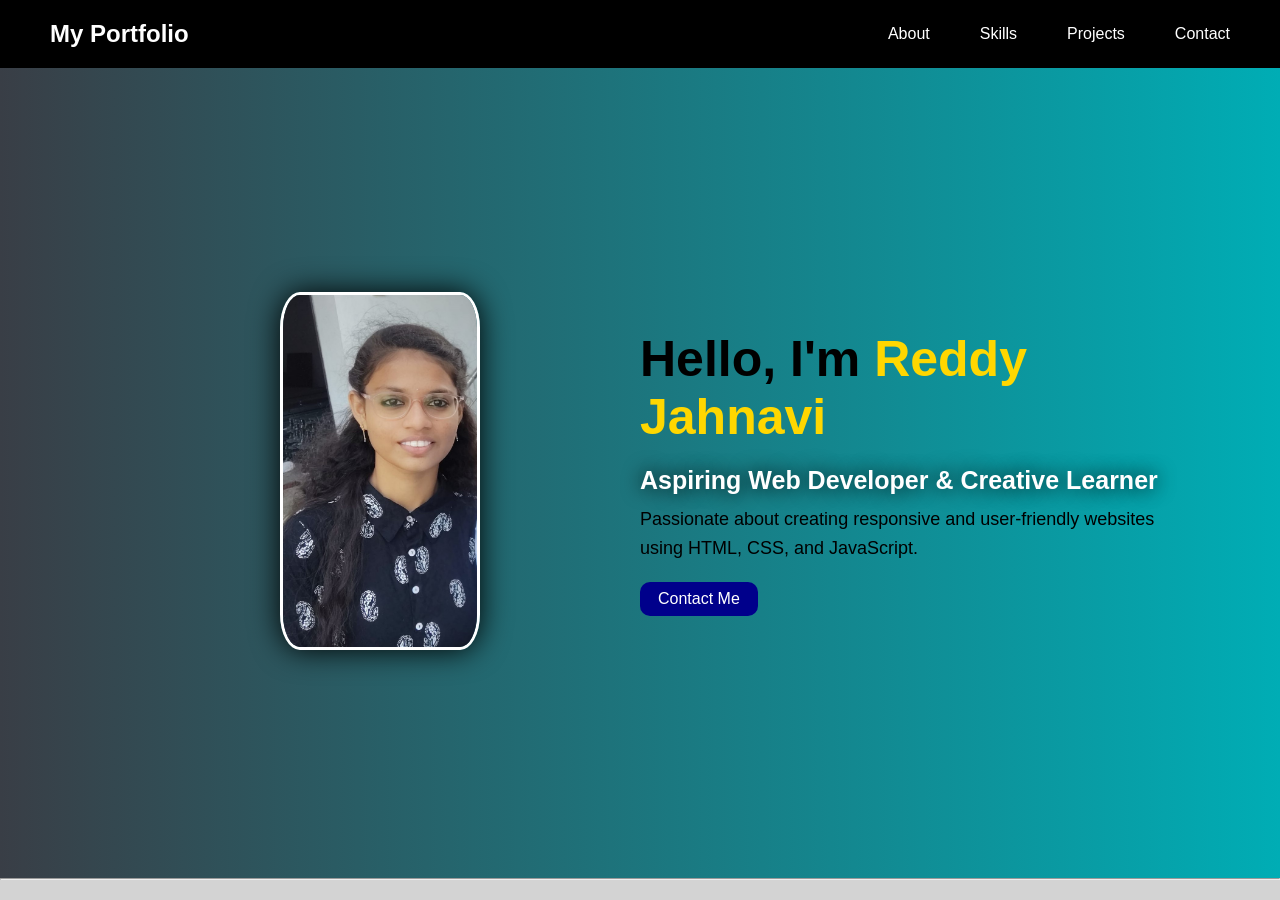
<file: project01/index.html>
<!DOCTYPE html>
<html lang="en">
<head>
    <meta charset="UTF-8">
    <title>My Portfolio</title>
    <meta name="viewport" content="width=device-width, initial-scale=1.0">
    
    <link rel="stylesheet" href="portfolio.css">
</head>
<body>

<!-- Navbar -->
<nav>
    <h2 class="logo">My Portfolio</h2>
    <ul>
        <li><a href="about.html">About</a></li>
        <li><a href="skills.html">Skills</a></li>
        <li><a href="projects.html">Projects</a></li>
        <li><a href="contact.html">Contact</a></li>
    </ul>
</nav>
<!-- home Section -->
<section class="home">
    <div class="home-img">
        <img src="image.jpeg" alt="Profile Image">
    </div>
    <div class="home-text">
        <h1>Hello, I'm <span>Reddy Jahnavi</span></h1>
        <h3>Aspiring Web Developer & Creative Learner</h3>
        <p>Passionate about creating responsive and user-friendly websites using HTML, CSS, and JavaScript.</p>
         <a href="contact.html" class="btn">Contact Me</a>
    </div>
</section><hr>
</file>
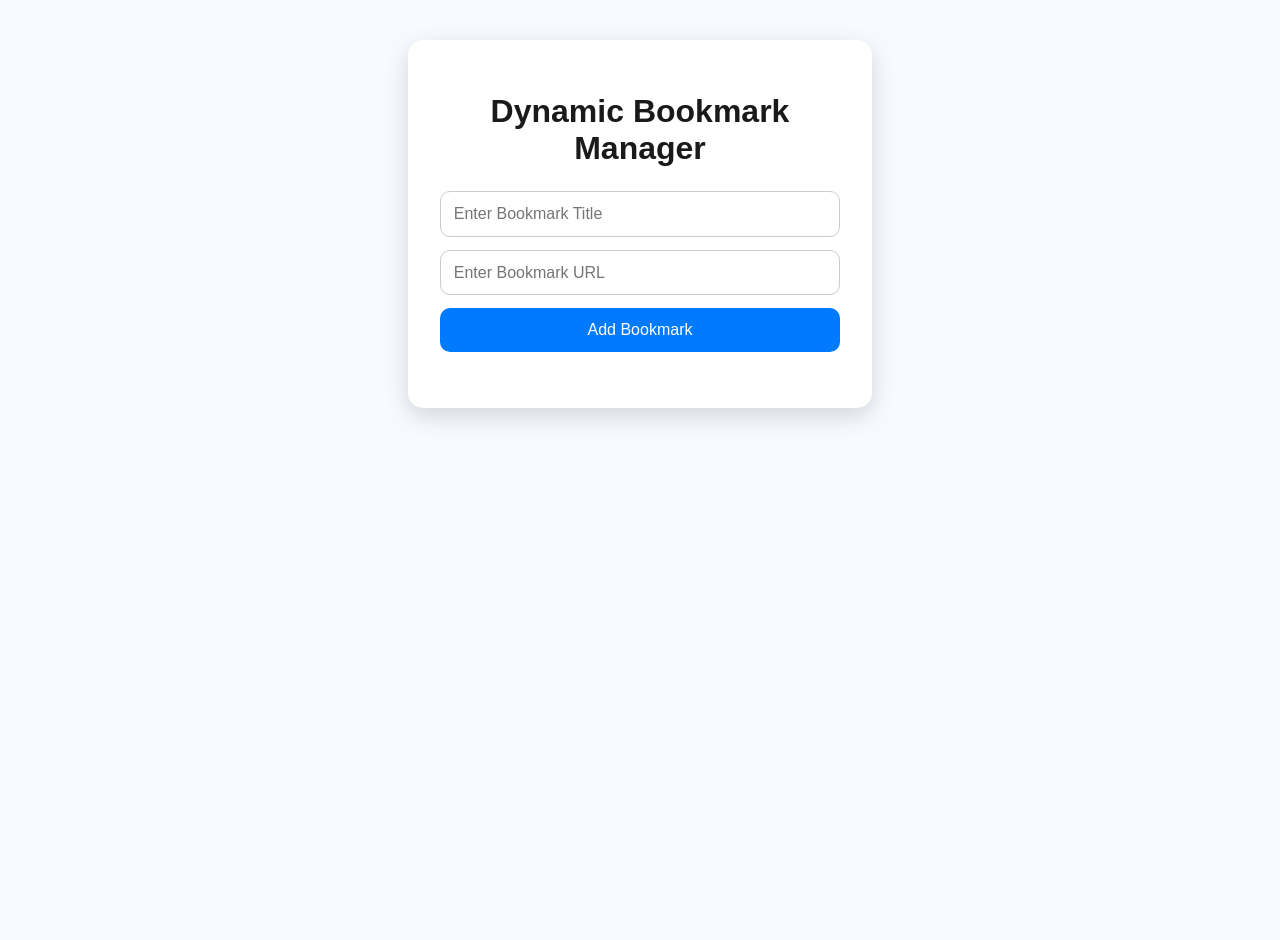
<file: project01/bookmanager.html>
<!DOCTYPE html>
<html lang="en">
<head>
  <meta charset="UTF-8" />
  <meta name="viewport" content="width=device-width, initial-scale=1.0" />
  <title>Dynamic Bookmark Manager</title>
  <link rel="stylesheet" href="bookmanager1.css" />
</head>
<body>
  <div class="container">
    <h1>Dynamic Bookmark Manager</h1>

    <form id="bookmarkForm">
      <input type="text" id="bookmarkTitle" placeholder="Enter Bookmark Title" required />
      <input type="url" id="bookmarkURL" placeholder="Enter Bookmark URL" required />
      <button type="submit">Add Bookmark</button>
    </form>

    <ul id="bookmarkList" class="bookmark-list"></ul>
  </div>

  <script src="bookmanager1.js"></script>
</body>
</html>
</file>
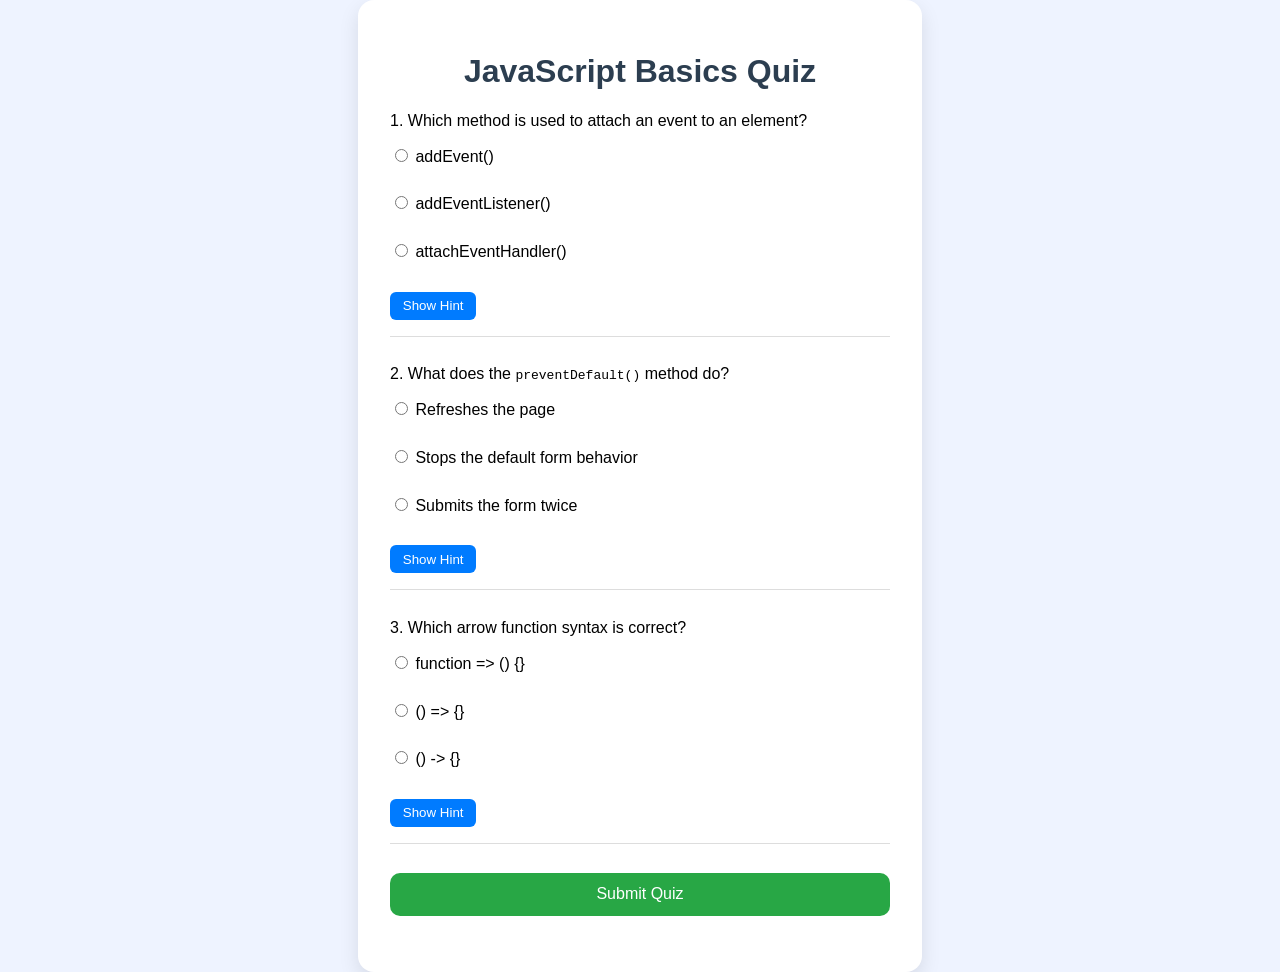
<file: project01/quiz.html>
<!DOCTYPE html>
<html lang="en">
<head>
  <meta charset="UTF-8" />
  <meta name="viewport" content="width=device-width, initial-scale=1.0" />
  <title>Interactive Quiz Form</title>
  <link rel="stylesheet" href="quiz.css" />
</head>
<body>
  <div class="quiz-container">
    <h1>JavaScript Basics Quiz</h1>
    <form id="quizForm">
      <!-- Question 1 -->
      <div class="question">
        <p>1. Which method is used to attach an event to an element?</p>
        <label><input type="radio" name="q1" value="a" /> addEvent()</label><br />
        <label><input type="radio" name="q1" value="b" /> addEventListener()</label><br />
        <label><input type="radio" name="q1" value="c" /> attachEventHandler()</label><br />
        <small class="hint hidden">💡 Hint: It starts with “addEvent…”</small>
        <button type="button" class="hint-btn">Show Hint</button>
      </div>

      <!-- Question 2 -->
      <div class="question">
        <p>2. What does the <code>preventDefault()</code> method do?</p>
        <label><input type="radio" name="q2" value="a" /> Refreshes the page</label><br />
        <label><input type="radio" name="q2" value="b" /> Stops the default form behavior</label><br />
        <label><input type="radio" name="q2" value="c" /> Submits the form twice</label><br />
        <small class="hint hidden">💡 Hint: It “prevents” something from happening.</small>
        <button type="button" class="hint-btn">Show Hint</button>
      </div>

      <!-- Question 3 -->
      <div class="question">
        <p>3. Which arrow function syntax is correct?</p>
        <label><input type="radio" name="q3" value="a" /> function => () {}</label><br />
        <label><input type="radio" name="q3" value="b" /> () => {}</label><br />
        <label><input type="radio" name="q3" value="c" /> () -> {}</label><br />
        <small class="hint hidden">💡 Hint: It uses an equal sign and a greater-than symbol.</small>
        <button type="button" class="hint-btn">Show Hint</button>
      </div>

      <button type="submit" class="submit-btn">Submit Quiz</button>
    </form>

    <div id="result" class="result-box"></div>
  </div>

  <script src="quiz.js"></script>
</body>
</html>
</file>
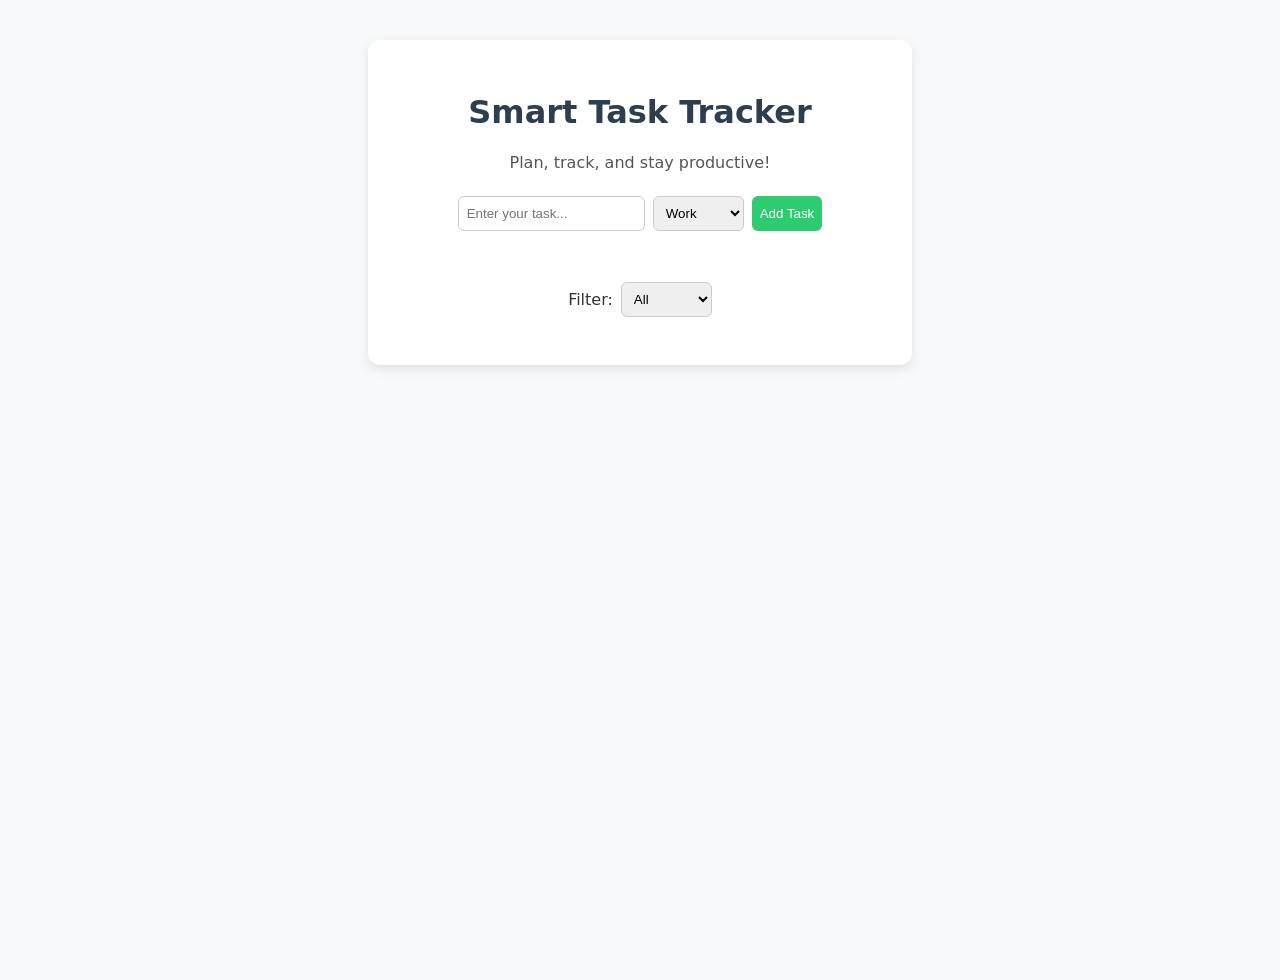
<file: project01/smart.html>
<!DOCTYPE html>
<html>
<head>
  <title>Smart Task Tracker</title>
  <link rel="stylesheet" href="smart.css" />
</head>
<body>
  <div class="app">
    <h1>Smart Task Tracker</h1>
    <p class="subtitle">Plan, track, and stay productive!</p>

    <!-- Task Form -->
    <form id="task-form">
      <input 
        type="text" 
        id="task-input" 
        placeholder="Enter your task..." 
      />
      <select id="task-category">
        <option value="Work">Work</option>
        <option value="Personal">Personal</option>
        <option value="Study">Study</option>
      </select>
      <button type="submit">Add Task</button>
    </form>

    <!-- Feedback Message -->
    <p id="message" class="message"></p>

    <!-- Filter Section -->
    <div class="filter">
      <label for="filter-category">Filter:</label>
      <select id="filter-category">
        <option value="All">All</option>
        <option value="Work">Work</option>
        <option value="Personal">Personal</option>
        <option value="Study">Study</option>
      </select>
    </div>

    <!-- Task List -->
    <ul id="task-list" class="task-list"></ul>
  </div>

  <script src="smart.js"></script>
</body>
</html>
</file>
<file: project01/portfolio.css>
* {
    margin: 0;
    padding: 0;
    box-sizing: border-box;
    font-family: Arial, sans-serif;
}
body {
    background:lightgrey;
}
/* Navbar */
nav {
    display: flex;
    justify-content: space-between;
    align-items: center;
    padding: 20px 50px;
    background: black;
    box-shadow: 0 2px 5px rgba(0,0,0,0.1);
    color:white;
}
nav ul {
    display: flex;
    list-style: none;
}
nav ul li {
    color:white;
    margin-left:50px;
}
nav ul li a {
    text-decoration: none;
    color: white;
    transition: 0.3s;
}
nav ul li a:hover {
    color: #00adb5;
}
/* Home page */
.home {
    display: flex;
    justify-content: space-between;
    align-items: center;
    padding: 60px 80px;
    height:90vh;
    background: linear-gradient(to left, #00adb5, #393e46);
}
.home-text span{
  color:gold;
  text-shadow: none;
}

.home-text {
    width: 50%;
}

.home-text h1 {
    font-size: 50px;
    margin-bottom: 20px;
    color:black;
}
.home-text h3{
  color:white;
  margin-bottom:10px;
  font-weight: bold;
  font-size: 25px;
  text-shadow: 0 0 20px black;
}
.home-text p {
    margin-bottom: 20px;
    color:black;
    line-height: 1.6;
    font-size: 18px;
}
.btn{
    display: inline-block;
    background:darkblue;
    color: white;
    padding:8px 18px;
    text-decoration: none;
    border-radius:10px;
}
.btn:hover{
    background-color:green;
    transform: scale(1.1);
    transition:0.1s;
}
.home-img {
    width: 20%;
    margin-left:100px ;
}
.home-img img {
    width:200px;
    border-radius:10%;
    border:3px solid white;
    margin-left:100px;
    box-shadow:0 0 30px black;
}
/*Theme*/
.theme {
  background-color: #555;
  color:aliceblue;
  text-align: center;
}
/* Sections */
.section-img {
    display: block;
    text-align: center;
    margin: 10px 0;
}
.section-img img {
    float: none;
    max-width: 300px;
    height:auto;
     width: 100%;
    border-radius: 10px;
    border:1px solid black;
}
section {
    padding: 60px 80px;
}
.section-title {
    font-size: 28px;
    margin-bottom: 20px;
    display: inline-block;
}
/*About section*/
.about-box p {
    line-height:1.6;
}
/*Education*/
 .education-box,.project-box { 
    background:white;
    padding: 30px;
    border-radius: 15px;
    box-shadow: 0 3px 8px rgba(0,0,0,0.1);
}
.edu span{
  color:darkblue;
}
.edu-card , .cert {
  display: flex;
  justify-content: space-between;
}
.year {
  font-size: 15px;
  font-weight: bold;;
}
/* Skills */
 .skill-box,.links-box{
    background-color: aliceblue;
    border-radius: 12px;
      text-align: center;  
}
.skills-container {
    display: flex;
    gap: 20px;
    padding-left: 20px;
}
.skill {
    padding: 10px 20px;
    border-radius:8%;
    background: #00adb5;
    color:black;
    box-shadow: 0 2px 5px rgba(0,0,0,0.1);
    cursor: pointer;
    transition: 0.3s;
}
.skill:hover {
    background: #007bff;
    color: white;
}
/* Certificates*/
.certificate-box , .about-box {
    background:lightcyan;
    padding: 30px;
    border-radius: 15px;
    box-shadow: 0 3px 8px rgba(0,0,0,0.1);
}
.certificate-box h3 {
    text-align: center;
}
.certificate {
  font-weight: bold;
  font-size: 18px;
  color:#007bff;
  text-decoration:underline;
}
.certificate-box span{
   color:#00adb5;
   font-weight:bold;
}
/*Projects*/
.project-name {
  color:purple;
  font-weight: bold;
  font-size: 19px;
  text-decoration: underline;
}
/* Contact */
.contact {
    text-align: center;
    text-decoration: none;
    background-color: #00adb5;
    color:black;
    box-shadow: 0 3px 8px rgba(134, 130, 130, 0.1);
    height:100vh;
}
.links{
  color:black;
  font-weight:bold;
  font-size: 20px;
  text-align: center;

}
.links-box h3 {
    margin-top: 15px;
}
.links-box a {
    display: inline-block;
    margin: 5px 0;
}
/* Mobile View */
@media (max-width: 768px) {
    *{
        box-sizing:border-box;
    }
    html,body{
        overflow-x: hidden;
    }
    .logo{
        font-size: medium;
    }
    nav {
        flex-direction: row;
        padding: 15px;
        text-align: center;
    }
    nav ul {
        flex-direction: row;
        gap: 5px;
        margin-left: 5px;
    }
    nav ul li{
        margin-left:5px;
    }
    nav ul li a{
        font-size: small;
    }
    section {
        padding: 30px 20px;
    }
    /* Home Section */
    .home {
        display: flex;
        justify-content: center;
        flex-direction: column;
        height: auto;
        padding:auto;
        text-align: center;
    }
    .home-text {
        width: 100%;
    }
    .home-text h1 {
        font-size: 26px;
        margin-bottom:10px;
    }
    .home-text h3 {
        font-size: 18px;
    }
    .home-text p {
        font-size: 17px;
        color:black;
        margin-bottom:20px;
    }
    .home-img  {
        display:flex;
        justify-content:center;
        width: 150px;
        margin-top: 50px;
        margin-bottom:60px;
        margin-right:150px;
        text-align: center;
    }
     .section-img {
        display:flex;
        justify-content:center;
        width: 150px;
        margin-top: 20px;
        margin-bottom:20px;
        text-align: center;
    }
    .home-img img , .section-img {
        width: 100%;
        border-radius:20px;
    }
    /* Skills */
    .skills-container {
        flex-direction: column;
        align-items: center;
        gap: 12px;
    }
    .skill {
        width: 80%;
        text-align: center;
    }
    /* Education & Certificates alignment */
    .edu-card,
    .cert {
        flex-direction: column;
        align-items: flex-start;
        gap: 5px;
    }
    .project-box,
    .certificate-box ,
    .about-box,
    .skill.box,
    .education-box,
    .links-box
     {
        padding: 20px;
    }
}
</file>
<file: project01/bookmanager1.css>
body {
    font-family: "Poppins", sans-serif;
    background: #f7faff;
    display: flex;
    justify-content: center;
    align-items: flex-start;
    min-height: 100vh;
    margin: 0;
    padding-top: 40px;
  }
  
  .container {
    background: #ffffff;
    padding: 2rem;
    border-radius: 15px;
    box-shadow: 0 8px 25px rgba(0, 0, 0, 0.15);
    width: 400px;
  }
  
  h1 {
    text-align: center;
    color: #1a1a1a;
    margin-bottom: 1.5rem;
  }
  
  form {
    display: flex;
    flex-direction: column;
    gap: 0.8rem;
  }
  
  input {
    padding: 0.8rem;
    border: 1px solid #ccc;
    border-radius: 10px;
    font-size: 1rem;
  }
  
  button {
    background: #007bff;
    color: white;
    border: none;
    padding: 0.8rem;
    font-size: 1rem;
    border-radius: 10px;
    cursor: pointer;
    transition: 0.3s ease;
  }
  
  button:hover {
    background: #0056b3;
  }
  
  .bookmark-list {
    list-style: none;
    margin-top: 1.5rem;
    padding: 0;
  }
  
  .bookmark-item {
    background: #f1f6ff;
    margin-bottom: 0.8rem;
    padding: 0.8rem;
    border-radius: 10px;
    display: flex;
    justify-content: space-between;
    align-items: center;
    transition: 0.3s ease;
  }
  
  .bookmark-item a {
    color: #007bff;
    text-decoration: none;
    font-weight: 500;
  }
  
  .bookmark-item a:hover {
    text-decoration: underline;
  }
  
  .delete-btn {
    background: #ff4d4d;
    color: white;
    border: none;
    padding: 0.5rem 0.8rem;
    border-radius: 8px;
    cursor: pointer;
    font-size: 0.85rem;
    transition: 0.3s ease;
  }
  
  .delete-btn:hover {
    background: #e60000;
  }
</file>
<file: project01/quiz.css>
body {
    font-family: "Poppins", sans-serif;
    background: #eef3ff;
    display: flex;
    justify-content: center;
    align-items: center;
    min-height: 100vh;
    margin: 0;
  }
  
  .quiz-container {
    background: #fff;
    padding: 2rem;
    border-radius: 16px;
    box-shadow: 0 8px 20px rgba(0,0,0,0.1);
    width: 90%;
    max-width: 500px;
  }
  
  h1 {
    text-align: center;
    color: #2c3e50;
  }
  
  .question {
    margin-bottom: 1.8rem;
    padding-bottom: 1rem;
    border-bottom: 1px solid #ddd;
  }
  
  label {
    display: block;
    margin: 0.3rem 0;
  }
  
  button {
    margin-top: 0.5rem;
    background-color: #007bff;
    color: white;
    border: none;
    padding: 0.4rem 0.8rem;
    border-radius: 6px;
    cursor: pointer;
    transition: 0.3s;
  }
  
  button:hover {
    background-color: #0056b3;
  }
  
  .submit-btn {
    display: block;
    width: 100%;
    background: #28a745;
    padding: 0.8rem;
    font-size: 1rem;
    border-radius: 10px;
  }
  
  .submit-btn:hover {
    background: #218838;
  }
  
  .result-box {
    margin-top: 1.5rem;
    text-align: center;
    font-weight: bold;
    color: #333;
  }
  
  .correct {
    color: green;
  }
  
  .incorrect {
    color: red;
  }
  
  .hidden {
    display: none;
  }
</file>
<file: project01/smart.css>
body {
    font-family: system-ui, sans-serif;
    background: #f8f9fa;
    color: #333;
    display: flex;
    justify-content: center;
    align-items: flex-start;
    min-height: 100vh;
    padding: 2rem;
  }
  
  
  .app {
    background: #fff;
    border-radius: 12px;
    box-shadow: 0 4px 12px rgba(0,0,0,0.1);
    padding: 2rem;
    width: 100%;
    max-width: 480px;
  }
  
  h1 {
    text-align: center;
    color: #2c3e50;
  }
  
  .subtitle {
    text-align: center;
    margin-bottom: 1.5rem;
    color: #555;
  }
  
  
  form {
    display: flex;
    gap: 0.5rem;
    margin-bottom: 1rem;
    justify-content: center;
  }
  
  input, select, button {
    padding: 0.5rem;
    border-radius: 6px;
    border: 1px solid #ccc;
  }
  
  button {
    background-color: #2ecc71;
    color: white;
    border: none;
    cursor: pointer;
    transition: background 0.2s;
  }
  
  button:hover {
    background-color: #27ae60;
  }
  
  
  .message {
    text-align: center;
    color: #e67e22;
    font-weight: 500;
    min-height: 1.2em;
  }
  
  
  .filter {
    display: flex;
    align-items: center;
    justify-content: center;
    gap: 0.5rem;
    margin-bottom: 1rem;
  }
  
  
  .task-list {
    list-style: none;
    padding: 0;
  }
  
  .task {
    background: #f2f2f2;
    padding: 0.75rem;
    border-radius: 8px;
    margin-bottom: 0.5rem;
    display: flex;
    justify-content: space-between;
    align-items: center;
  }
  
  .task.done {
    text-decoration: line-through;
    background: #d1f7c4;
  }
  
  .task button {
    background: none;
    border: none;
    cursor: pointer;
    font-size: 1rem;
  }
  
  .task button:hover {
    opacity: 0.7;
  }
</file>
